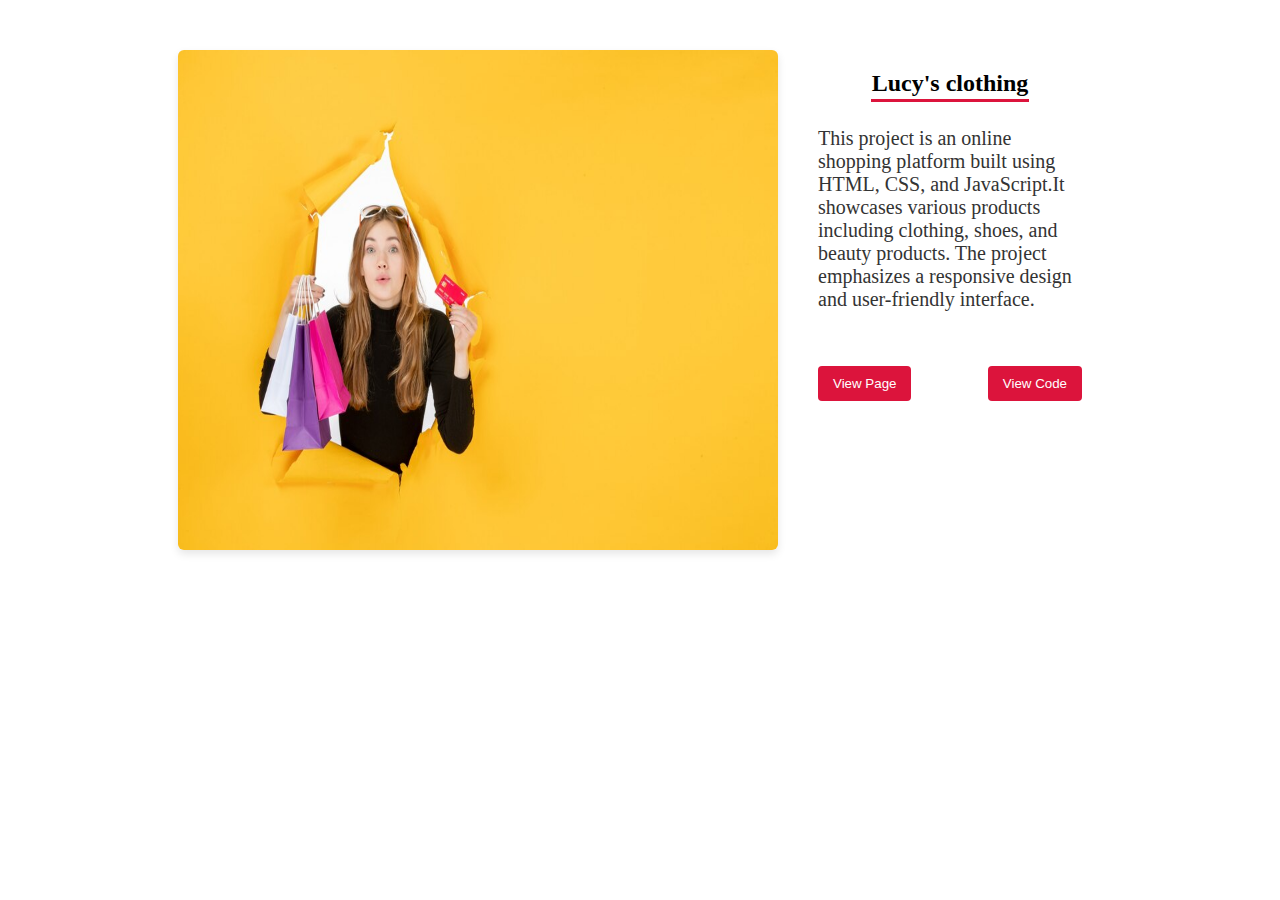
<file: project1.html>
<!DOCTYPE html>
<html lang="en">
<head>
    <meta charset="UTF-8">
    <meta name="viewport" content="width=device-width, initial-scale=1.0">
    <title>Lucy's clothing</title>
    <link rel="stylesheet" href="style.css">

</head>
<body>
    <div class="project-details-container">
        <div class="project-image">
            <img src="images/shopping.jpg" alt="Lucy's clothing project">
        </div>
        <div class="project-info">
            <div class="card">
                <div class="box">
                    <div class="text">Lucy's clothing</div>
                    <p>This project is an online shopping platform built using HTML, CSS, and JavaScript.It showcases various products including clothing, shoes, and beauty products. The project emphasizes a responsive design and user-friendly interface.</p>
                    <div class="buttons">
                    <p><button><a href="https://lusani-46.github.io/project-1/" target="_blank">View Page</a></button></p>
                    <p><button><a href=" https://github.com/lusani-46/project-1" target="_blank">View Code</a></button></p>
                </div>
                </div>
            </div>
        </div>
    </div>
</body>
</html>
</file>
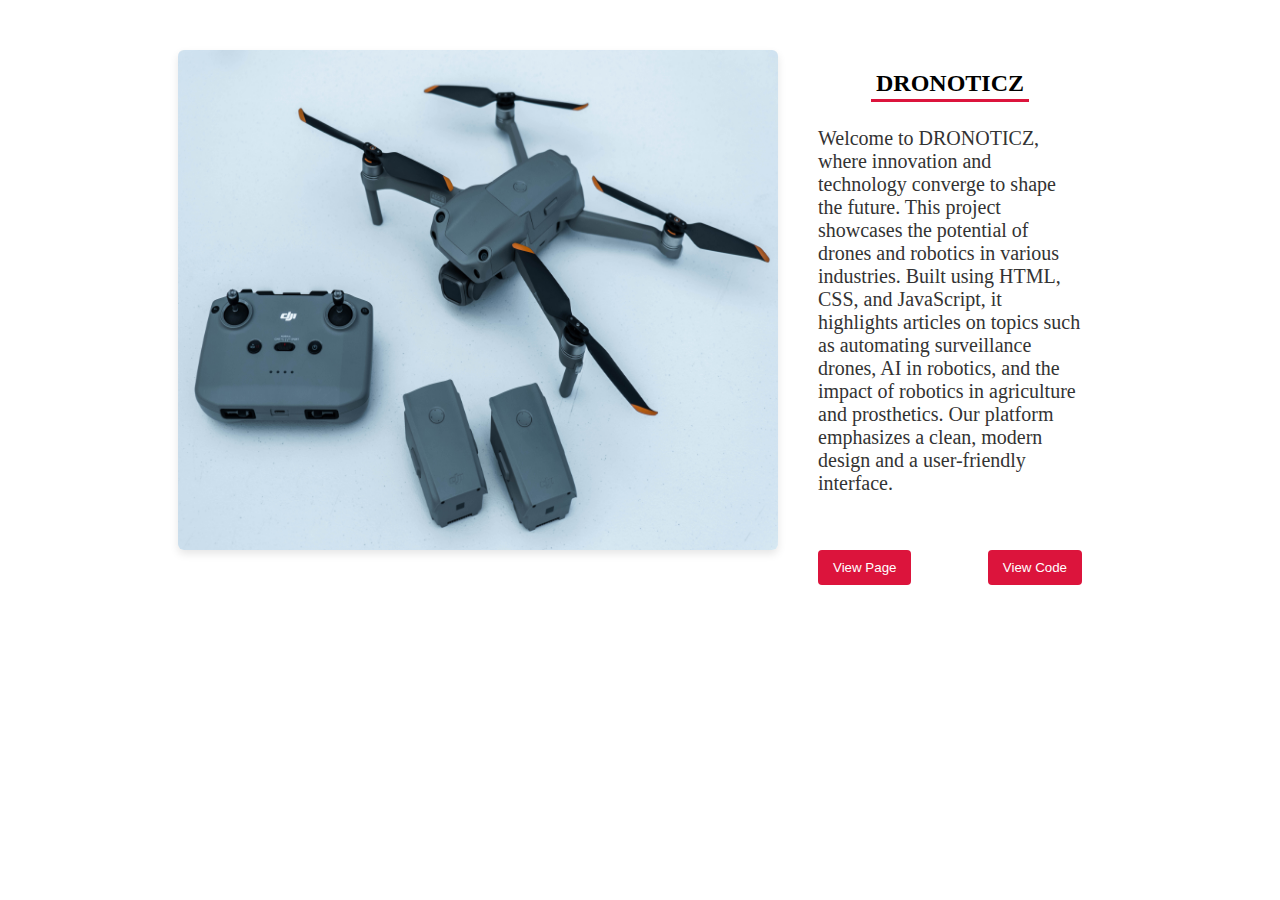
<file: project2.html>
<!DOCTYPE html>
<html lang="en">
<head>
    <meta charset="UTF-8">
    <meta name="viewport" content="width=device-width, initial-scale=1.0">
    <title>DRONOTICZ</title>
    <link rel="stylesheet" href="style.css">

</head>
<body>
    <div class="project-details-container">
        <div class="project-image">
            <img src="images/drone8.jpg" alt="">
        </div>
        <div class="project-info">
            <div class="card">
                <div class="box">
                    <div class="text">DRONOTICZ</div>
                    <p>Welcome to DRONOTICZ, where innovation and technology converge to shape the future. This project showcases the potential of drones and robotics in various industries. Built using HTML, CSS, and JavaScript, it highlights articles on topics such as automating surveillance drones, AI in robotics, and the impact of robotics in agriculture and prosthetics. Our platform emphasizes a clean, modern design and a user-friendly interface.</p>
                    <div class="buttons">
                    <p><button><a href="https://lusani-46.github.io/Assignment02/" target="_blank">View Page</a></button></p>
                    <p><button><a href="https://github.com/lusani-46/Assignment02.git" target="_blank">View Code</a></button></p>
                </div>
                </div>
            </div>
        </div>
    </div>
</body>
</html>
</file>
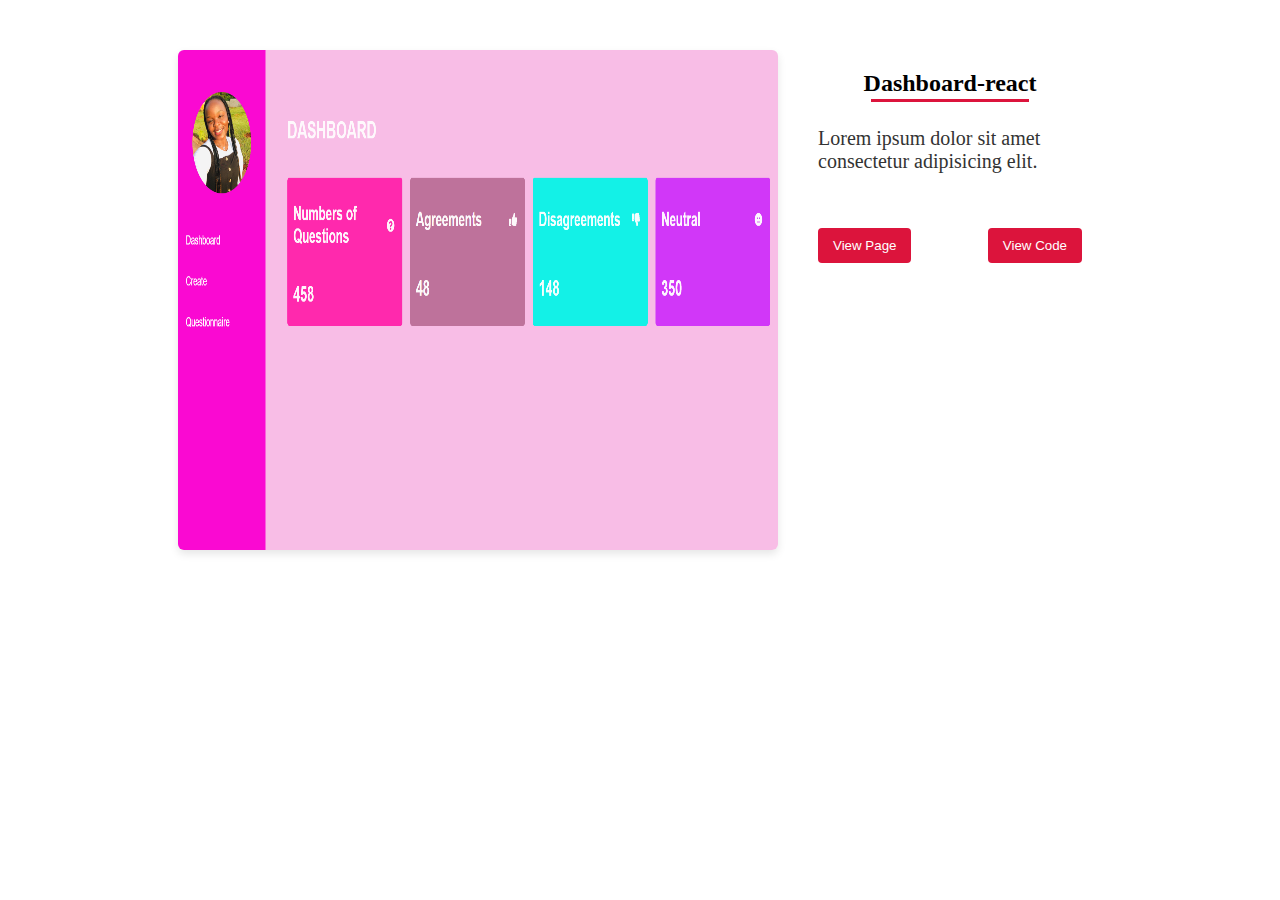
<file: project3.html>
<!DOCTYPE html>
<html lang="en">
<head>
    <meta charset="UTF-8">
    <meta name="viewport" content="width=device-width, initial-scale=1.0">
    <title>Lucy's clothing project</title>
    <link rel="stylesheet" href="style.css">

</head>
<body>
    <div class="project-details-container">
        <div class="project-image">
            <img src="images/dashboard.png" alt="">
        </div>
        <div class="project-info">
            <div class="card">
                <div class="box">
                    <div class="text">Dashboard-react</div>
                    <p>Lorem ipsum dolor sit amet consectetur adipisicing elit.</p>
                    <div class="buttons">
                    <p><button><a href="https://dulcet-fox-6d3e11.netlify.app/" target="_blank">View Page</a></button></p>
                    <p><button><a href="https://github.com/lusani-46/dashboard-react.git" target="_blank">View Code</a></button></p>
                </div>
                </div>
            </div>
        </div>
    </div>
</body>
</html>
</file>
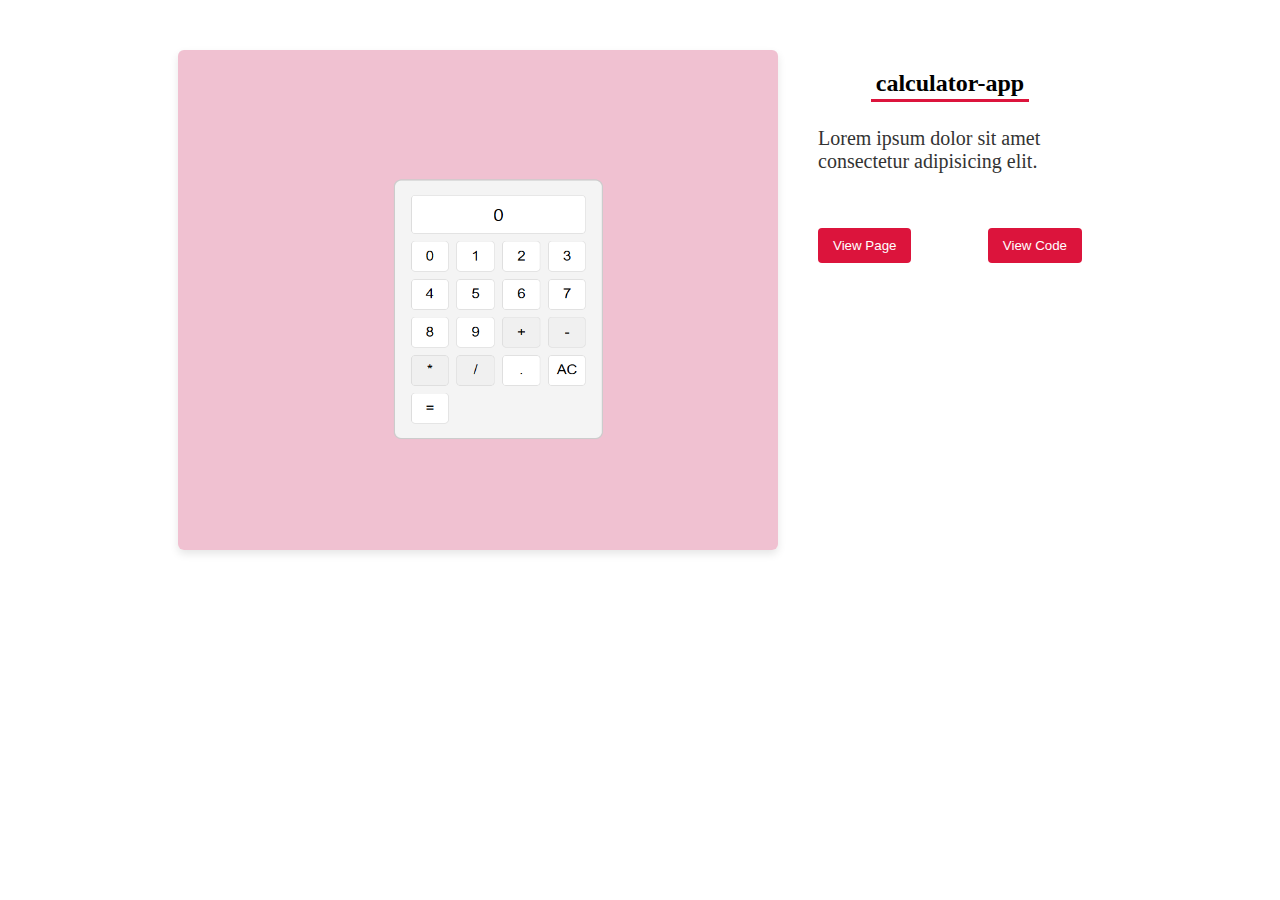
<file: project4.html>
<!DOCTYPE html>
<html lang="en">
<head>
    <meta charset="UTF-8">
    <meta name="viewport" content="width=device-width, initial-scale=1.0">
    <title>Lucy's clothing project</title>
    <link rel="stylesheet" href="style.css">

</head>
<body>
    <div class="project-details-container">
        <div class="project-image">
            <img src="images/calculator.png" alt="">
        </div>
        <div class="project-info">
            <div class="card">
                <div class="box">
                    <div class="text">calculator-app</div>
                    <p>Lorem ipsum dolor sit amet consectetur adipisicing elit.</p>
                    <div class="buttons">
                    <p><button><a href="https://lusani-46.github.io/Assignment02/" target="_blank">View Page</a></button></p>
                    <p><button><a href="https://github.com/lusani-46/calculator-app.git  " target="_blank">View Code</a></button></p>
                </div>
                </div>
            </div>
        </div>
    </div>
</body>
</html>
</file>
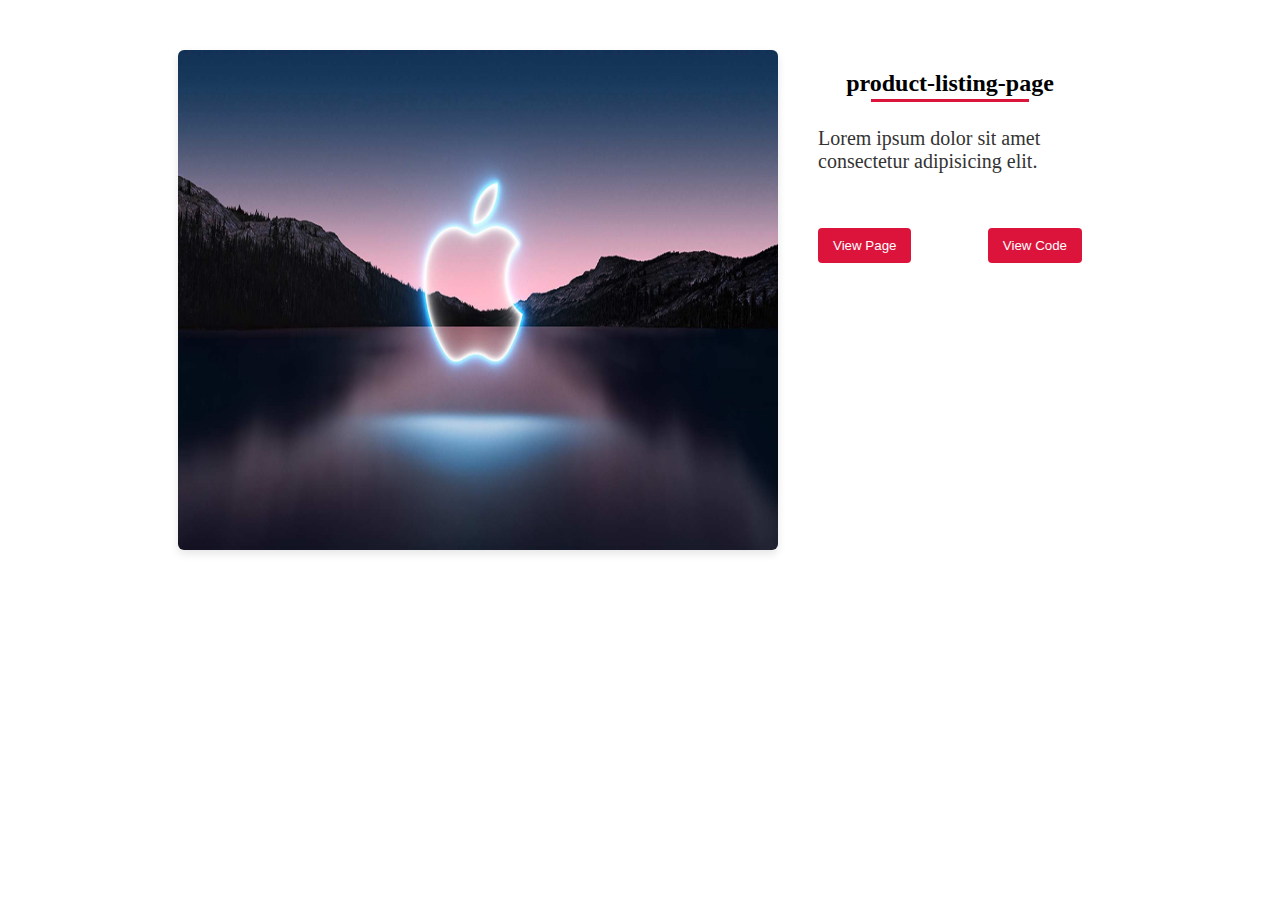
<file: project5.html>
<!DOCTYPE html>
<html lang="en">
<head>
    <meta charset="UTF-8">
    <meta name="viewport" content="width=device-width, initial-scale=1.0">
    <title>Lucy's clothing project</title>
    <link rel="stylesheet" href="style.css">

</head>
<body>
    <div class="project-details-container">
        <div class="project-image">
            <img src="images/hero-iphone.jpg" alt="">
        </div>
        <div class="project-info">
            <div class="card">
                <div class="box">
                    <div class="text">product-listing-page</div>
                    <p>Lorem ipsum dolor sit amet consectetur adipisicing elit.</p>
                    <div class="buttons">
                    <p><button><a href="https://bejewelled-jalebi-5f1713.netlify.app" target="_blank">View Page</a></button></p>
                    <p><button><a href="https://github.com/lusani-46/product-listing-page.git " target="_blank">View Code</a></button></p>
                </div>
                </div>
            </div>
        </div>
    </div>
</body>
</html>
</file>
<file: style.css>
/*  import google fonts */
@import url('https://fonts.googleapis.com/css2?family=Poppins:wght@400;500;600;700&family=Ubuntu:wght@400;500;700&display=swap');

*{
    margin: 0;
    padding: 0;
    box-sizing: border-box;
    text-decoration: none;
}
html{
    scroll-behavior: smooth;
}

/* custom scroll bar */
::-webkit-scrollbar {
    width: 10px;
}
::-webkit-scrollbar-track {
    background: #f1f1f1;
}
::-webkit-scrollbar-thumb {
    background: #888;
}

::-webkit-scrollbar-thumb:hover {
    background: #555;
}

/* all similar content styling codes */
section{
    padding: 100px 0;
}
.max-width{
    max-width: 1300px;
    padding: 0 80px;
    margin: auto;
}
.about, .services, .skills, .projects, .contact, footer{
    font-family: 'Poppins', sans-serif;
}
.about .about-content,
.services .serv-content,
.skills .skills-content,
.contact .contact-content{
    display: flex;
    flex-wrap: wrap;
    align-items: center;
    justify-content: space-between;
}
section .title{
    position: relative;
    text-align: center;
    font-size: 40px;
    font-weight: 500;
    margin-bottom: 60px;
    padding-bottom: 20px;
    font-family: 'Ubuntu', sans-serif;
}
section .title::before{
    content: "";
    position: absolute;
    bottom: 0px;
    left: 50%;
    width: 180px;
    height: 3px;
    background: #111;
    transform: translateX(-50%);
}
section .title::after{
    position: absolute;
    bottom: -8px;
    left: 50%;
    font-size: 20px;
    color: crimson;
    padding: 0 5px;
    background: #fff;
    transform: translateX(-50%);
}

/* navbar styling */
.navbar{
    position: fixed;
    width: 100%;
    z-index: 999;
    padding: 30px 0;
    font-family: 'Ubuntu', sans-serif;
    transition: all 0.3s ease;
}
.navbar.sticky{
    padding: 15px 0;
    background: crimson;
}
.navbar .max-width{
    display: flex;
    align-items: center;
    justify-content: space-between;
}
.navbar .logo a{
    color: #fff;
    font-size: 35px;
    font-weight: 600;
}
.navbar .logo a span{
    color: crimson;
    transition: all 0.3s ease;
}
.navbar.sticky .logo a span{
    color: #fff;
}
.navbar .menu li{
    list-style: none;
    display: inline-block;
}
.navbar .menu li a{
    display: block;
    color: #fff;
    font-size: 18px;
    font-weight: 500;
    margin-left: 25px;
    transition: color 0.3s ease;
}
.navbar .menu li a:hover{
    color: crimson;
}
.navbar.sticky .menu li a:hover{
    color: #fff;
}

/* menu btn styling */
.menu-btn{
    color: #fff;
    font-size: 23px;
    cursor: pointer;
    display: none;
}
.scroll-up-btn{
    position: fixed;
    height: 45px;
    width: 42px;
    background: crimson;
    right: 30px;
    bottom: 10px;
    text-align: center;
    line-height: 45px;
    color: #fff;
    z-index: 9999;
    font-size: 30px;
    border-radius: 6px;
    border-bottom-width: 2px;
    cursor: pointer;
    opacity: 0;
    pointer-events: none;
    transition: all 0.3s ease;
}
.scroll-up-btn.show{
    bottom: 30px;
    opacity: 1;
    pointer-events: auto;
}
.scroll-up-btn:hover{
    filter: brightness(90%);
}


/* home section styling */
.home{
    display: flex;
    background: url("images/photo-1531297484001-80022131f5a1.jpg") no-repeat center;
    height: 100vh;
    color: #fff;
    min-height: 500px;
    background-size: cover;
    background-attachment: fixed;
    font-family: 'Ubuntu', sans-serif;
}

.home .max-width{
  width: 100%;
  display: flex;
}
.home .max-width .row{
  margin-right: 0;
}
.home .home-content .text-1{
    font-size: 27px;
}
.home .home-content .text-2{
    font-size: 75px;
    font-weight: 600;
    margin-left: -3px;
}
.home .home-content .text-3{
    font-size: 40px;
    margin: 5px 0;
}
.home .home-content .text-3 span{
    color: crimson;
    font-weight: 500;
}
.home .home-content a{
    display: inline-block;
    background: crimson;
    color: #fff;
    font-size: 25px;
    padding: 12px 36px;
    margin-top: 20px;
    font-weight: 400;
    border-radius: 6px;
    border: 2px solid crimson;
    transition: all 0.3s ease;
}
.home .home-content a:hover{
    color: crimson;
    background: none;
}

/* about section styling */
.about .title::after{
    content: "who i am";
}
.about .about-content .left{
    width: 45%;
}
.about .about-content .left img{
    height: 400px;
    width: 400px;
    object-fit: cover;
    border-radius: 6px;
}
.about .about-content .right{
    width: 55%;
}
.about .about-content .right .text{
    font-size: 25px;
    font-weight: 600;
    margin-bottom: 10px;
}
.about .about-content .right .text span{
    color: crimson;
}
.about .about-content .right p{
    text-align: justify;
}
.about .about-content .right a{
    display: inline-block;
    background: crimson;
    color: #fff;
    font-size: 20px;
    font-weight: 500;
    padding: 10px 30px;
    margin-top: 20px;
    border-radius: 6px;
    border: 2px solid crimson;
    transition: all 0.3s ease;
}
.about .about-content .right a:hover{
    color: crimson;
    background: none;
}



/* Skills section styling */
.skills .title::after {
    content: "what i know";
}

.skills .skills-content .column {
    width: calc(50% - 30px);
}

.skills .skills-content .left .text {
    font-size: 20px;
    font-weight: 600;
    margin-bottom: 10px;
}

.skills .skills-content .left p {
    text-align: justify;
}

.skills .skills-content .left a {
    display: inline-block;
    background: crimson;
    color: #fff;
    font-size: 18px;
    font-weight: 500;
    padding: 8px 16px;
    margin-top: 20px;
    border-radius: 6px;
    border: 2px solid crimson;
    transition: all 0.3s ease;
}

.skills .skills-content .left a:hover {
    color: crimson;
    background: none;
}

.skills .skills-content .card-container {
    display: flex;
    flex-wrap: wrap;
    justify-content: space-between;
    margin-top: 20px;
}

.skills .skills-content .card {
    flex: 1;
    margin-right: 10px;
    background-color:crimson;
    padding: 20px;
    border-radius: 8px;
    box-shadow: 0 4px 6px rgba(0, 0, 0, 0.1);
}

.skills .skills-content .card:last-child {
    margin-right: 0;
}

.skills .skills-content .card h3 {
    font-size: 18px;
    margin-bottom: 10px;
}

.skills .skills-content .skill-list {
    list-style: none;
    padding: 0;
}

.skills .skills-content .skill-list li {
    margin-bottom: 8px;
}

.skills .skills-content .skill-list li i {
    margin-right: 8px;
}


/* projects section styling */
.projects .title::after{
    content: "what i did";
}
.projects .carousel .card{
    background: #222;
    border-radius: 6px;
    padding: 25px 35px;
    text-align: center;
    overflow: hidden;
    transition: all 0.3s ease;
}
.projects .carousel .card:hover{
    background: crimson;
}
.projects .carousel .card .box{
    display: flex;
    flex-direction: column;
    align-items: center;
    justify-content: center;
    transition: all 0.3s ease;
}
.projects .carousel .card:hover .box{
    transform: scale(1.05);
}
.projects .carousel .card .text{
    font-size: 25px;
    font-weight: 500;
    margin: 10px 0 7px 0;
    color: white;
}
.projects .carousel .card img{
    height: 150px;
    width: 150px;
    object-fit: cover;
    border-radius: 50%;
    border: 5px solid crimson;
    transition: all 0.3s ease;
}
.projects .carousel .card:hover img{
    border-color: #fff;
}
.owl-dots{
    text-align: center;
    margin-top: 20px;
}
.owl-dot{
    height: 13px;
    width: 13px;
    margin: 0 5px;
    outline: none!important;
    border-radius: 50%;
    border: 2px solid crimson!important;
    transition: all 0.3s ease;
}
.owl-dot.active{
    width: 35px;
    border-radius: 14px;
}
.owl-dot.active,
.owl-dot:hover{
    background: crimson!important;
}

.project-details-container {
    display: flex;
    flex-direction: row;
    justify-content: center;
    align-items: flex-start;
    padding: 50px;
    gap: 20px;
    background: #fff;
    max-width: 80%;
    margin: auto;
}

/* Styles for project image */
.project-image img {
    width: 100%;
    border-radius: 6px;
    box-shadow: 0 4px 8px rgba(0, 0, 0, 0.1);
    height: 500px;
    width: 600px;
    /* object-fit: cover; */
}

/* Styles for project info card */
.project-info .card {
    background: #fff;
    border-radius: 6px;
    padding: 20px;
    width: 100%;
    height: 600px;
}

.project-info .card .box {
    text-align: left;
}

/* Styles for text */
.project-info .card .box .text {
    font-size: 24px;
    font-weight: 600;
    margin-bottom: 10px;
    text-align: center;
    position: relative;
}

.project-info .card .box .text::after {
    content: "";
    display: block;
    width: 60%;
    height: 3px;
    background: crimson;
    position: absolute;
    bottom: -5px;
    left: 20%;
}

.project-info .card .box p {
    font-size: 20px;
    color: #333;
    margin-top: 30px;

}
.buttons{
    display: flex;
    justify-content: space-between;
    margin-top: 15px;
    
}
/* Button styles */
.project-info .card .box button {
    background: crimson;
    color: #fff;
    padding: 10px 15px;
    border: none;
    border-radius: 4px;
    cursor: pointer;
    text-decoration: none;
    display: inline-block;
    margin-top: 10px;
}

.project-info .card .box button:hover {
    background: #d10a2d;
}

.project-info .card .box button a {
    color: #fff;
    text-decoration: none;
}

.project-info .card .box button a:hover {
    text-decoration: underline;
}

/* Responsive Design */
@media (max-width: 768px) {
    .project-details-container {
        flex-direction: column;
        align-items: center;
    }

    .project-image img {
        max-width: 100%;
    }

    .project-info .card {
        width: 100%;
    }
}


.footer {
    background-color: #333; 
    color: #fff;
    padding: 20px; 
    /* display: flex; */
    justify-content:center;
  }
  
  .footer-left, 
  .footer-right {
    text-align: center;
  }
  
  .footer h3 {
    margin-top: 0; 
  }
  
  .footer p {
    margin: 5px 0; 
  }
  
  .social-icons {
    margin-top: 10px; 
  }
  
  .social-icons a {
    color: crimson;
    font-size: 20px;
    margin: 0 5px; 
    text-decoration: none;
  }
  
  .social-icons a:hover {
    color: #fff; 
  }
  
  

/* responsive media query start */
@media (max-width: 1104px) {
    .about .about-content .left img{
        height: 350px;
        width: 350px;
    }
}

@media (max-width: 991px) {
    .max-width{
        padding: 0 50px;
    }
}
@media (max-width: 947px){
    .menu-btn{
        display: block;
        z-index: 999;
    }
    .menu-btn i.active:before{
        content: "\f00d";
    }
    .navbar .menu{
        position: fixed;
        height: 100vh;
        width: 100%;
        left: -100%;
        top: 0;
        background: #111;
        text-align: center;
        padding-top: 80px;
        transition: all 0.3s ease;
    }
    .navbar .menu.active{
        left: 0;
    }
    .navbar .menu li{
        display: block;
    }
    .navbar .menu li a{
        display: inline-block;
        margin: 20px 0;
        font-size: 25px;
    }
    .home .home-content .text-2{
        font-size: 70px;
    }
    .home .home-content .text-3{
        font-size: 35px;
    }
    .home .home-content a{
        font-size: 23px;
        padding: 10px 30px;
    }
    .max-width{
        max-width: 930px;
    }
    .about .about-content .column{
        width: 100%;
    }
    .about .about-content .left{
        display: flex;
        justify-content: center;
        margin: 0 auto 60px;
    }
    .about .about-content .right{
        flex: 100%;
    }
    .services .serv-content .card{
        width: calc(50% - 10px);
        margin-bottom: 20px;
    }
    .skills .skills-content .column,
    .contact .contact-content .column{
        width: 100%;
        margin-bottom: 35px;
    }
}

@media (max-width: 690px) {
    .max-width{
        padding: 0 23px;
    }
    .home .home-content .text-2{
        font-size: 60px;
    }
    .home .home-content .text-3{
        font-size: 32px;
    }
    .home .home-content a{
        font-size: 20px;
    }
    .services .serv-content .card{
        width: 100%;
    }
}

@media (max-width: 500px) {
    .home .home-content .text-2{
        font-size: 50px;
    }
    .home .home-content .text-3{
        font-size: 27px;
    }
    .about .about-content .right .text,
    .skills .skills-content .left .text{
        font-size: 19px;
    }
    .contact .right form .fields{
        flex-direction: column;
    }
    .contact .right form .name,
    .contact .right form .email{
        margin: 0;
    }
    .right form .error-box{
       width: 150px;
    }
    .scroll-up-btn{
        right: 15px;
        bottom: 15px;
        height: 38px;
        width: 35px;
        font-size: 23px;
        line-height: 38px;
    }
}
</file>
